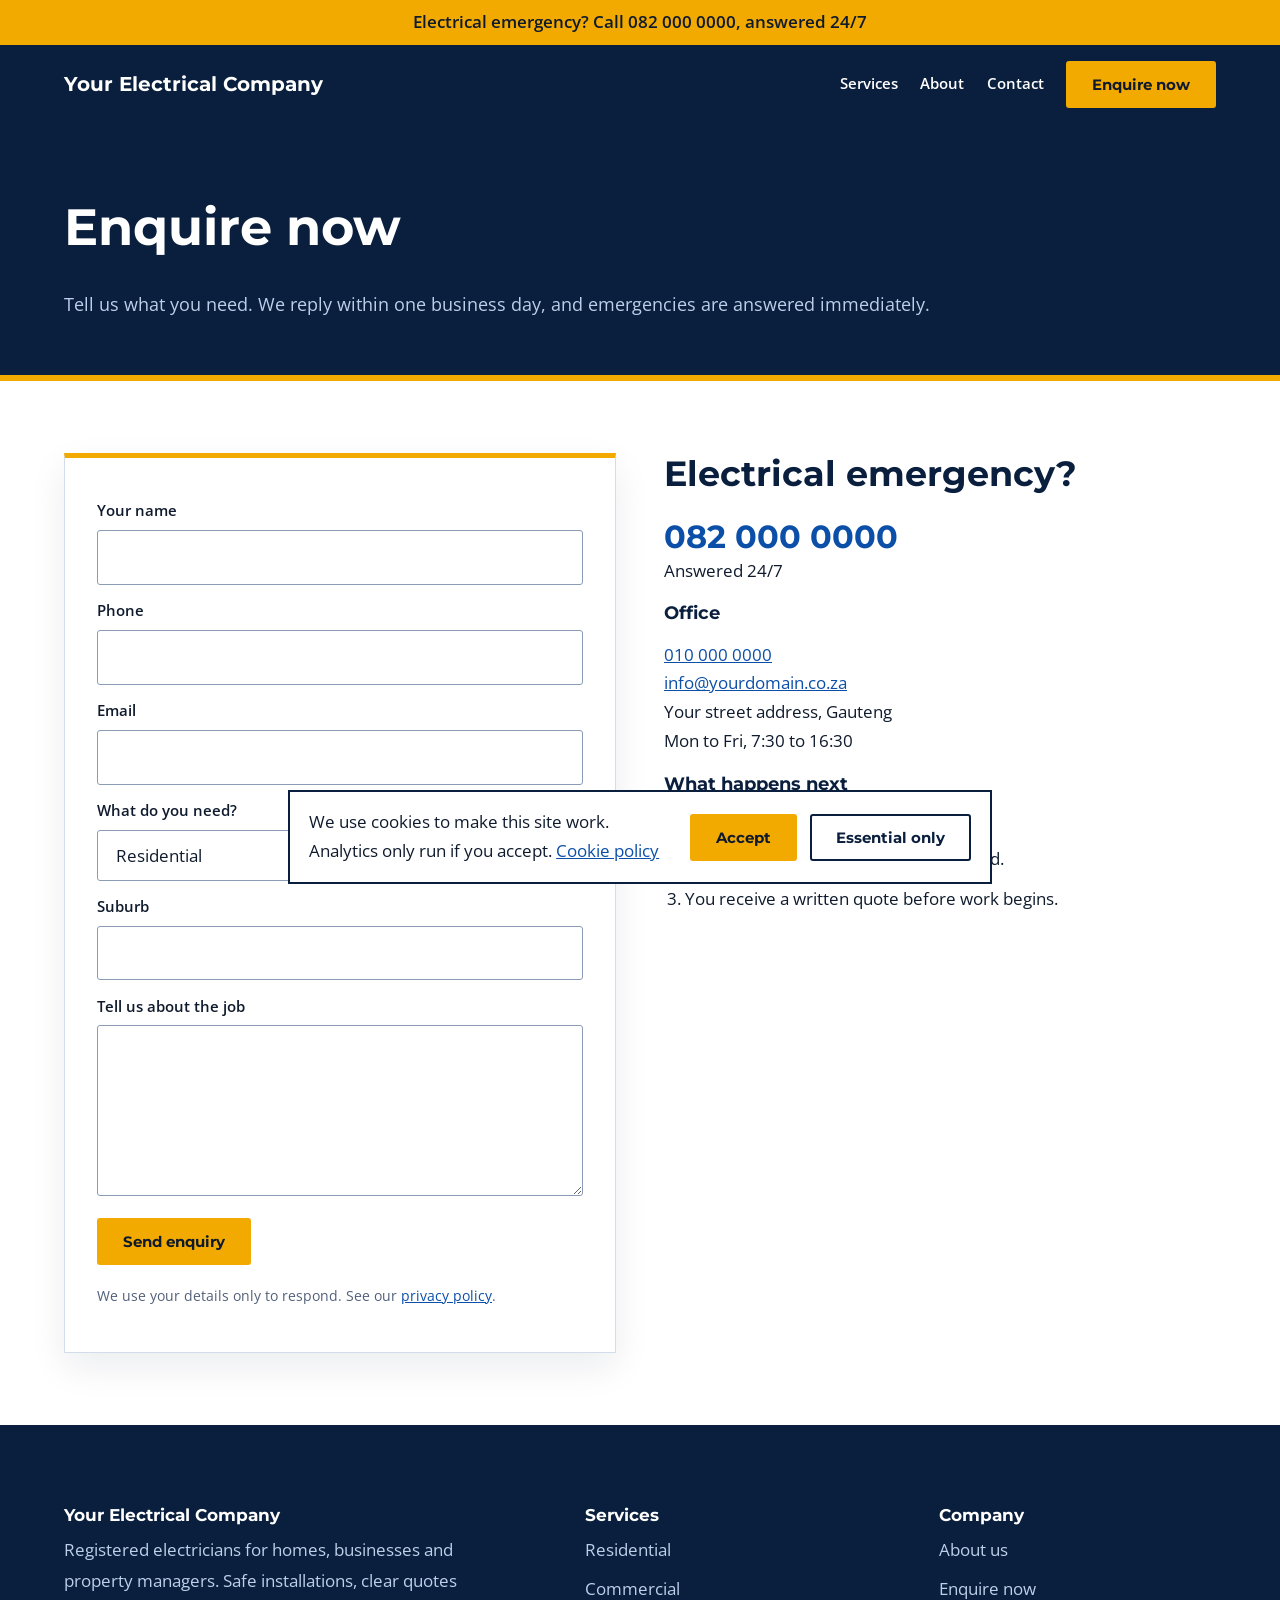
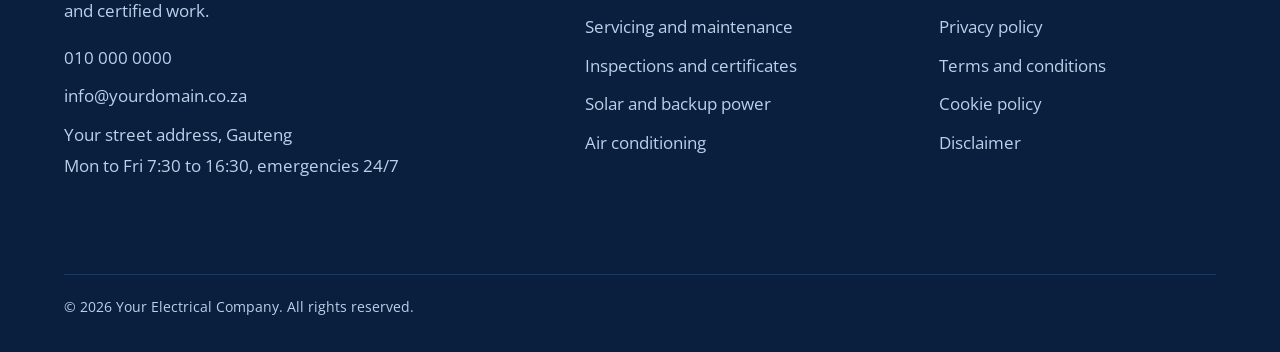
<file: contact.html>
<!DOCTYPE html>
<html lang="en">
<head>
<meta charset="utf-8">
<meta name="viewport" content="width=device-width, initial-scale=1">
<title>Contact | Your Electrical Company</title>
<meta name="description" content="Book an electrician or request a quote. Emergency line answered 24/7.">
<meta property="og:title" content="Contact | Your Electrical Company">
<meta property="og:description" content="Book an electrician or request a quote. Emergency line answered 24/7.">
<link rel="icon" href="images/favicon.png">
<link rel="preconnect" href="https://fonts.googleapis.com">
<link href="https://fonts.googleapis.com/css2?family=Montserrat:wght@600;700&family=Open+Sans:wght@400;600&display=swap" rel="stylesheet">
<link rel="stylesheet" href="style.css">
</head>
<body>
<div class="alert"><a href="tel:+27820000000">Electrical emergency? Call 082 000 0000, answered 24/7</a></div>
<header class="site-header">
  <a class="brand" href="index.html"><!-- EDIT: or <img src="images/logo-white.png" alt="Your Electrical Company"> -->Your Electrical Company</a>
  <input type="checkbox" id="menu-toggle" aria-label="Open menu"><label for="menu-toggle" class="burger">Menu</label>
  <nav><a href="services.html">Services</a><a href="about.html">About</a><a href="contact.html">Contact</a><a class="btn" href="contact.html">Enquire now</a></nav>
</header>
<main>
<section class="page-head"><h1>Enquire now</h1><p>Tell us what you need. We reply within one business day, and emergencies are answered immediately.</p></section>
<section class="band"><div class="split top"><div class="formcard"><form action="https://api.web3forms.com/submit" method="POST"><input type="hidden" name="access_key" value="YOUR_WEB3FORMS_ACCESS_KEY"><!-- EDIT: your Web3Forms access key -->
<input type="hidden" name="subject" value="New electrical enquiry from the website"><input type="hidden" name="from_name" value="Your Electrical Company website">
<input type="hidden" name="redirect" value="https://yourdomain.co.za/thank-you.html"><!-- EDIT: your live thank-you page -->
<input type="checkbox" name="botcheck" tabindex="-1" autocomplete="off" style="display:none">
<label for="n">Your name</label><input id="n" name="name" required>
<label for="p">Phone</label><input id="p" name="phone" type="tel" required>
<label for="e">Email</label><input id="e" name="email" type="email" required>
<label for="s">What do you need?</label><select id="s" name="service"><option>Residential</option><option>Commercial</option><option>Servicing and maintenance</option><option>Inspections and certificates</option><option>Solar and backup power</option><option>Air conditioning</option><option>Emergency electrical</option><option>Something else</option></select>
<label for="a">Suburb</label><input id="a" name="suburb">
<label for="m">Tell us about the job</label><textarea id="m" name="message" rows="5" required></textarea>
<button class="btn" type="submit">Send enquiry</button><p class="small">We use your details only to respond. See our <a href="privacy.html">privacy policy</a>.</p></form></div><div><h2>Electrical emergency?</h2><p><a class="big" href="tel:+27820000000">082 000 0000</a><br>Answered 24/7</p><h3>Office</h3><p><a href="tel:+27100000000">010 000 0000</a><br><a href="mailto:info@yourdomain.co.za">info@yourdomain.co.za</a><br>Your street address, Gauteng<br>Mon to Fri, 7:30 to 16:30</p><h3>What happens next</h3><ol class="steps"><li>We confirm your details and the job.</li><li>An electrician is scheduled or dispatched.</li><li>You receive a written quote before work begins.</li></ol></div></div></section>
</main>
<footer class="site-footer">
  <div><strong class="brand">Your Electrical Company</strong><p>Registered electricians for homes, businesses and property managers. Safe installations, clear quotes and certified work.</p>
  <p><a href="tel:+27100000000">010 000 0000</a><a href="mailto:info@yourdomain.co.za">info@yourdomain.co.za</a>Your street address, Gauteng<br>Mon to Fri 7:30 to 16:30, emergencies 24/7</p></div>
  <div><strong>Services</strong><a href="services.html">Residential</a><a href="services.html">Commercial</a><a href="services.html">Servicing and maintenance</a><a href="services.html">Inspections and certificates</a><a href="services.html">Solar and backup power</a><a href="services.html">Air conditioning</a></div>
  <div><strong>Company</strong><a href="about.html">About us</a><a href="contact.html">Enquire now</a><a href="privacy.html">Privacy policy</a><a href="terms.html">Terms and conditions</a><a href="cookies.html">Cookie policy</a><a href="disclaimer.html">Disclaimer</a><!-- EDIT: add real social links --></div>
  <p class="copy">&copy; 2026 Your Electrical Company. All rights reserved.</p>
</footer>
<div id="cookie-banner" hidden><p>We use cookies to make this site work. Analytics only run if you accept. <a href="cookies.html">Cookie policy</a></p><button class="btn" data-c="accepted">Accept</button><button class="btn line" data-c="essential">Essential only</button></div>
<script src="script.js"></script>
</body>
</html>
</file>
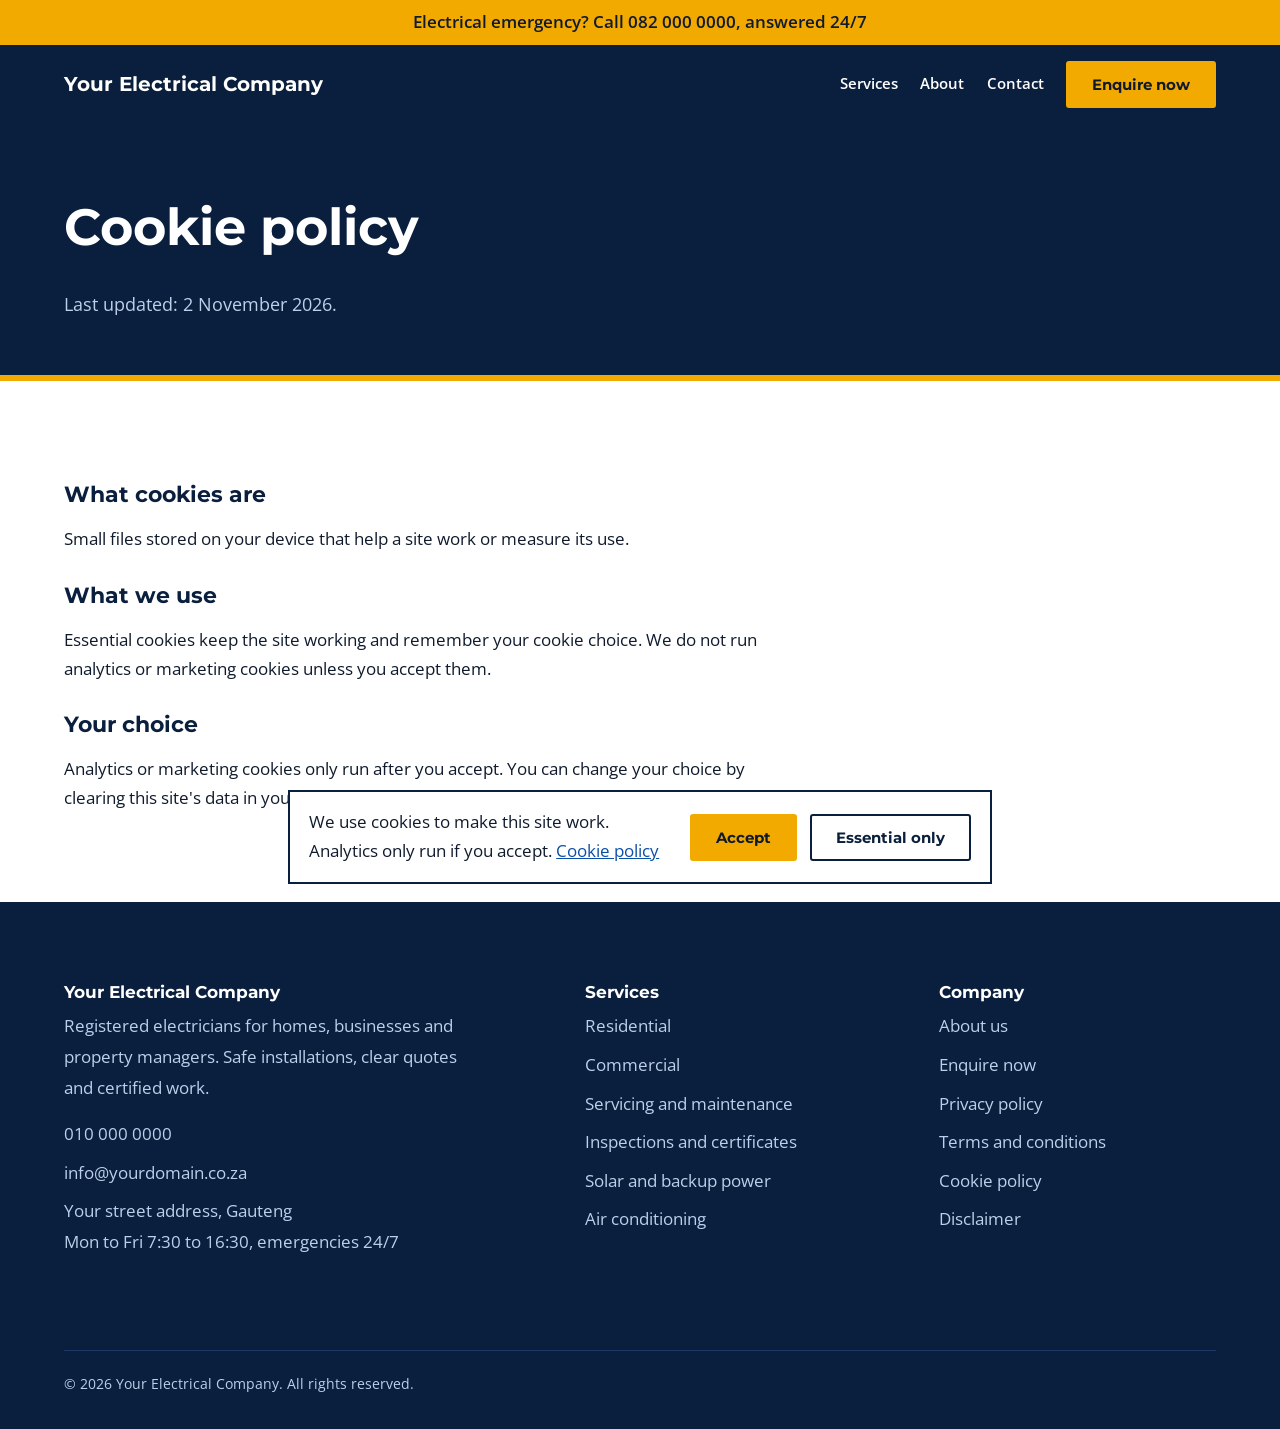
<file: cookies.html>
<!DOCTYPE html>
<html lang="en">
<head>
<meta charset="utf-8">
<meta name="viewport" content="width=device-width, initial-scale=1">
<title>Cookie policy | Your Electrical Company</title>
<meta name="description" content="How this website uses cookies.">
<meta property="og:title" content="Cookie policy | Your Electrical Company">
<meta property="og:description" content="How this website uses cookies.">
<link rel="icon" href="images/favicon.png">
<link rel="preconnect" href="https://fonts.googleapis.com">
<link href="https://fonts.googleapis.com/css2?family=Montserrat:wght@600;700&family=Open+Sans:wght@400;600&display=swap" rel="stylesheet">
<link rel="stylesheet" href="style.css">
</head>
<body>
<div class="alert"><a href="tel:+27820000000">Electrical emergency? Call 082 000 0000, answered 24/7</a></div>
<header class="site-header">
  <a class="brand" href="index.html"><!-- EDIT: or <img src="images/logo-white.png" alt="Your Electrical Company"> -->Your Electrical Company</a>
  <input type="checkbox" id="menu-toggle" aria-label="Open menu"><label for="menu-toggle" class="burger">Menu</label>
  <nav><a href="services.html">Services</a><a href="about.html">About</a><a href="contact.html">Contact</a><a class="btn" href="contact.html">Enquire now</a></nav>
</header>
<main>




<section class="page-head "><h1>Cookie policy</h1><p>Last updated: 2 November 2026.</p></section><section class="band legal"><h2>What cookies are</h2><p>Small files stored on your device that help a site work or measure its use.</p><h2>What we use</h2><p>Essential cookies keep the site working and remember your cookie choice. We do not run analytics or marketing cookies unless you accept them.</p><h2>Your choice</h2><p>Analytics or marketing cookies only run after you accept. You can change your choice by clearing this site's data in your browser.</p></section>




</main>
<footer class="site-footer">
  <div><strong class="brand">Your Electrical Company</strong><p>Registered electricians for homes, businesses and property managers. Safe installations, clear quotes and certified work.</p>
  <p><a href="tel:+27100000000">010 000 0000</a><a href="mailto:info@yourdomain.co.za">info@yourdomain.co.za</a>Your street address, Gauteng<br>Mon to Fri 7:30 to 16:30, emergencies 24/7</p></div>
  <div><strong>Services</strong><a href="services.html">Residential</a><a href="services.html">Commercial</a><a href="services.html">Servicing and maintenance</a><a href="services.html">Inspections and certificates</a><a href="services.html">Solar and backup power</a><a href="services.html">Air conditioning</a></div>
  <div><strong>Company</strong><a href="about.html">About us</a><a href="contact.html">Enquire now</a><a href="privacy.html">Privacy policy</a><a href="terms.html">Terms and conditions</a><a href="cookies.html">Cookie policy</a><a href="disclaimer.html">Disclaimer</a><!-- EDIT: add real social links --></div>
  <p class="copy">&copy; 2026 Your Electrical Company. All rights reserved.</p>
</footer>
<div id="cookie-banner" hidden><p>We use cookies to make this site work. Analytics only run if you accept. <a href="cookies.html">Cookie policy</a></p><button class="btn" data-c="accepted">Accept</button><button class="btn line" data-c="essential">Essential only</button></div>
<script src="script.js"></script>
</body>
</html>
</file>
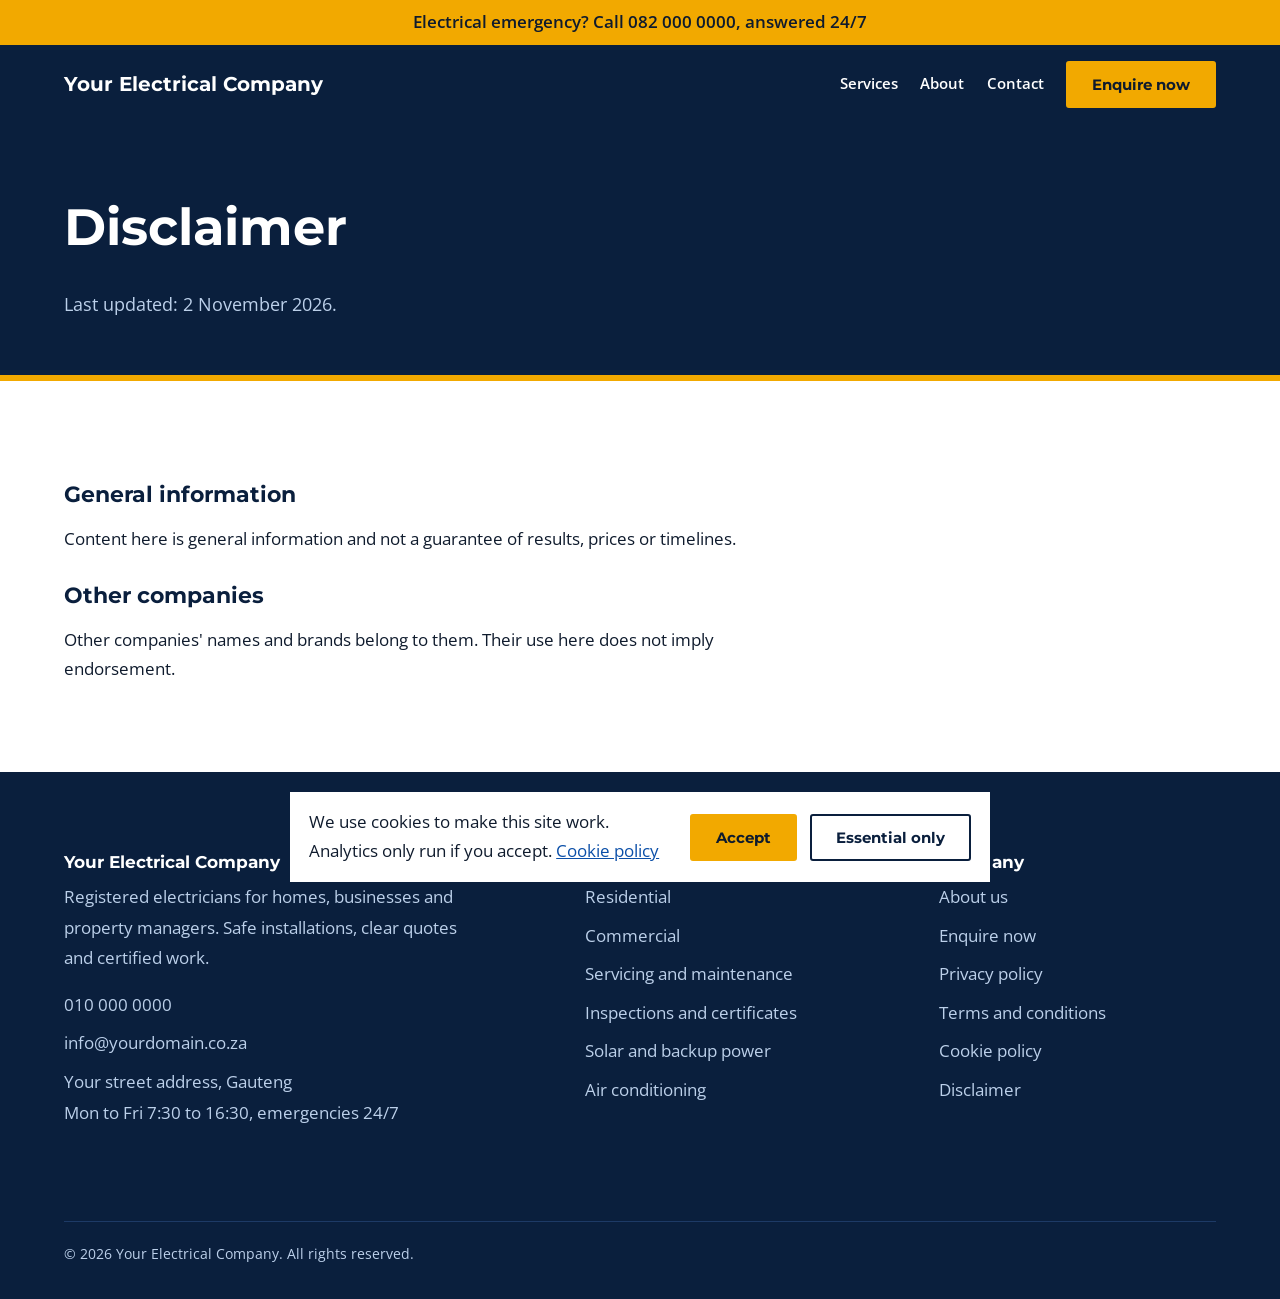
<file: disclaimer.html>
<!DOCTYPE html>
<html lang="en">
<head>
<meta charset="utf-8">
<meta name="viewport" content="width=device-width, initial-scale=1">
<title>Disclaimer | Your Electrical Company</title>
<meta name="description" content="Important information about the content on this website.">
<meta property="og:title" content="Disclaimer | Your Electrical Company">
<meta property="og:description" content="Important information about the content on this website.">
<link rel="icon" href="images/favicon.png">
<link rel="preconnect" href="https://fonts.googleapis.com">
<link href="https://fonts.googleapis.com/css2?family=Montserrat:wght@600;700&family=Open+Sans:wght@400;600&display=swap" rel="stylesheet">
<link rel="stylesheet" href="style.css">
</head>
<body>
<div class="alert"><a href="tel:+27820000000">Electrical emergency? Call 082 000 0000, answered 24/7</a></div>
<header class="site-header">
  <a class="brand" href="index.html"><!-- EDIT: or <img src="images/logo-white.png" alt="Your Electrical Company"> -->Your Electrical Company</a>
  <input type="checkbox" id="menu-toggle" aria-label="Open menu"><label for="menu-toggle" class="burger">Menu</label>
  <nav><a href="services.html">Services</a><a href="about.html">About</a><a href="contact.html">Contact</a><a class="btn" href="contact.html">Enquire now</a></nav>
</header>
<main>




<section class="page-head "><h1>Disclaimer</h1><p>Last updated: 2 November 2026.</p></section><section class="band legal"><h2>General information</h2><p>Content here is general information and not a guarantee of results, prices or timelines.</p><h2>Other companies</h2><p>Other companies' names and brands belong to them. Their use here does not imply endorsement.</p></section>




</main>
<footer class="site-footer">
  <div><strong class="brand">Your Electrical Company</strong><p>Registered electricians for homes, businesses and property managers. Safe installations, clear quotes and certified work.</p>
  <p><a href="tel:+27100000000">010 000 0000</a><a href="mailto:info@yourdomain.co.za">info@yourdomain.co.za</a>Your street address, Gauteng<br>Mon to Fri 7:30 to 16:30, emergencies 24/7</p></div>
  <div><strong>Services</strong><a href="services.html">Residential</a><a href="services.html">Commercial</a><a href="services.html">Servicing and maintenance</a><a href="services.html">Inspections and certificates</a><a href="services.html">Solar and backup power</a><a href="services.html">Air conditioning</a></div>
  <div><strong>Company</strong><a href="about.html">About us</a><a href="contact.html">Enquire now</a><a href="privacy.html">Privacy policy</a><a href="terms.html">Terms and conditions</a><a href="cookies.html">Cookie policy</a><a href="disclaimer.html">Disclaimer</a><!-- EDIT: add real social links --></div>
  <p class="copy">&copy; 2026 Your Electrical Company. All rights reserved.</p>
</footer>
<div id="cookie-banner" hidden><p>We use cookies to make this site work. Analytics only run if you accept. <a href="cookies.html">Cookie policy</a></p><button class="btn" data-c="accepted">Accept</button><button class="btn line" data-c="essential">Essential only</button></div>
<script src="script.js"></script>
</body>
</html>
</file>
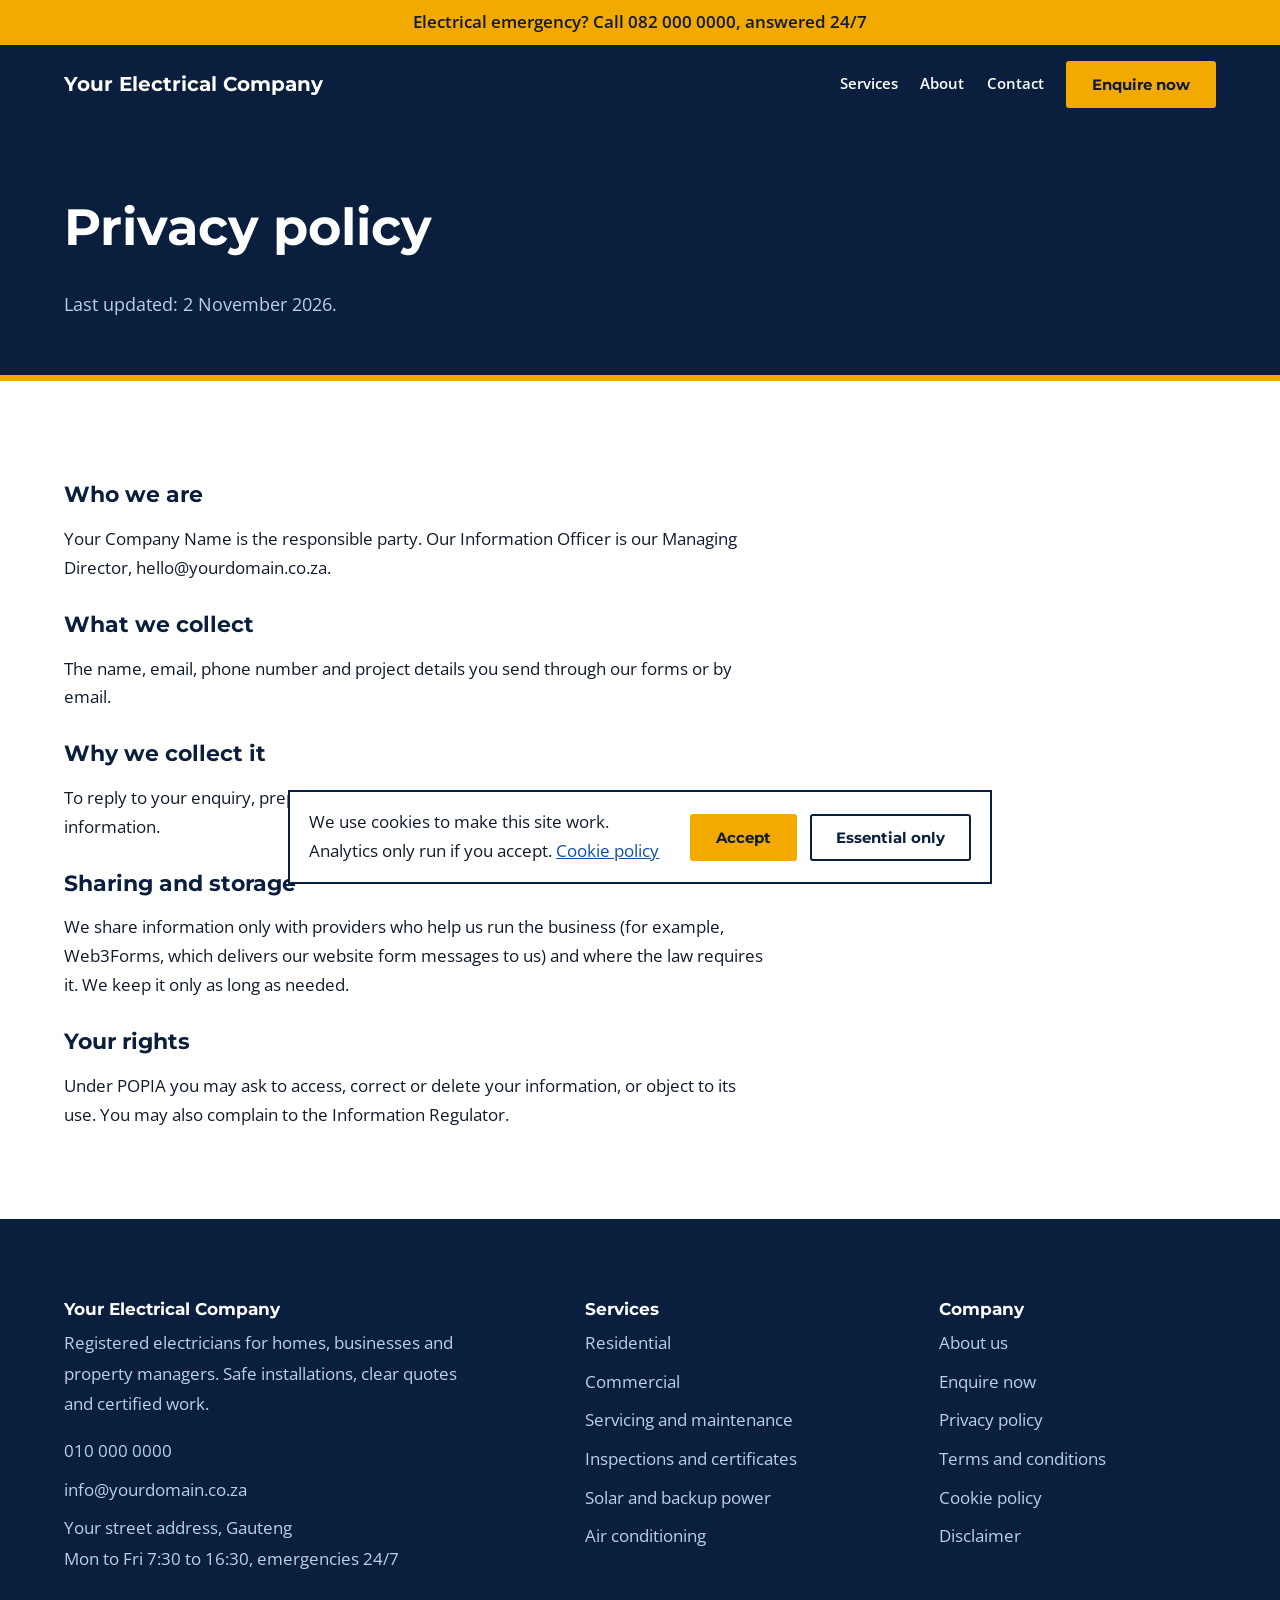
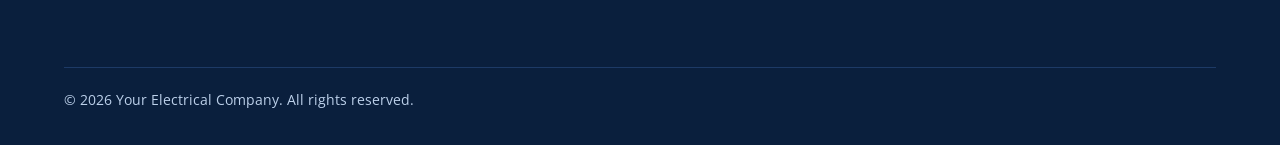
<file: privacy.html>
<!DOCTYPE html>
<html lang="en">
<head>
<meta charset="utf-8">
<meta name="viewport" content="width=device-width, initial-scale=1">
<title>Privacy policy | Your Electrical Company</title>
<meta name="description" content="How we collect and use your personal information under POPIA.">
<meta property="og:title" content="Privacy policy | Your Electrical Company">
<meta property="og:description" content="How we collect and use your personal information under POPIA.">
<link rel="icon" href="images/favicon.png">
<link rel="preconnect" href="https://fonts.googleapis.com">
<link href="https://fonts.googleapis.com/css2?family=Montserrat:wght@600;700&family=Open+Sans:wght@400;600&display=swap" rel="stylesheet">
<link rel="stylesheet" href="style.css">
</head>
<body>
<div class="alert"><a href="tel:+27820000000">Electrical emergency? Call 082 000 0000, answered 24/7</a></div>
<header class="site-header">
  <a class="brand" href="index.html"><!-- EDIT: or <img src="images/logo-white.png" alt="Your Electrical Company"> -->Your Electrical Company</a>
  <input type="checkbox" id="menu-toggle" aria-label="Open menu"><label for="menu-toggle" class="burger">Menu</label>
  <nav><a href="services.html">Services</a><a href="about.html">About</a><a href="contact.html">Contact</a><a class="btn" href="contact.html">Enquire now</a></nav>
</header>
<main>




<section class="page-head "><h1>Privacy policy</h1><p>Last updated: 2 November 2026.</p></section><section class="band legal"><h2>Who we are</h2><p>Your Company Name is the responsible party. Our Information Officer is our Managing Director, hello@yourdomain.co.za.</p><h2>What we collect</h2><p>The name, email, phone number and project details you send through our forms or by email.</p><h2>Why we collect it</h2><p>To reply to your enquiry, prepare quotes and deliver our services. We do not sell your information.</p><h2>Sharing and storage</h2><p>We share information only with providers who help us run the business (for example, Web3Forms, which delivers our website form messages to us) and where the law requires it. We keep it only as long as needed.</p><h2>Your rights</h2><p>Under POPIA you may ask to access, correct or delete your information, or object to its use. You may also complain to the Information Regulator.</p></section>




</main>
<footer class="site-footer">
  <div><strong class="brand">Your Electrical Company</strong><p>Registered electricians for homes, businesses and property managers. Safe installations, clear quotes and certified work.</p>
  <p><a href="tel:+27100000000">010 000 0000</a><a href="mailto:info@yourdomain.co.za">info@yourdomain.co.za</a>Your street address, Gauteng<br>Mon to Fri 7:30 to 16:30, emergencies 24/7</p></div>
  <div><strong>Services</strong><a href="services.html">Residential</a><a href="services.html">Commercial</a><a href="services.html">Servicing and maintenance</a><a href="services.html">Inspections and certificates</a><a href="services.html">Solar and backup power</a><a href="services.html">Air conditioning</a></div>
  <div><strong>Company</strong><a href="about.html">About us</a><a href="contact.html">Enquire now</a><a href="privacy.html">Privacy policy</a><a href="terms.html">Terms and conditions</a><a href="cookies.html">Cookie policy</a><a href="disclaimer.html">Disclaimer</a><!-- EDIT: add real social links --></div>
  <p class="copy">&copy; 2026 Your Electrical Company. All rights reserved.</p>
</footer>
<div id="cookie-banner" hidden><p>We use cookies to make this site work. Analytics only run if you accept. <a href="cookies.html">Cookie policy</a></p><button class="btn" data-c="accepted">Accept</button><button class="btn line" data-c="essential">Essential only</button></div>
<script src="script.js"></script>
</body>
</html>
</file>
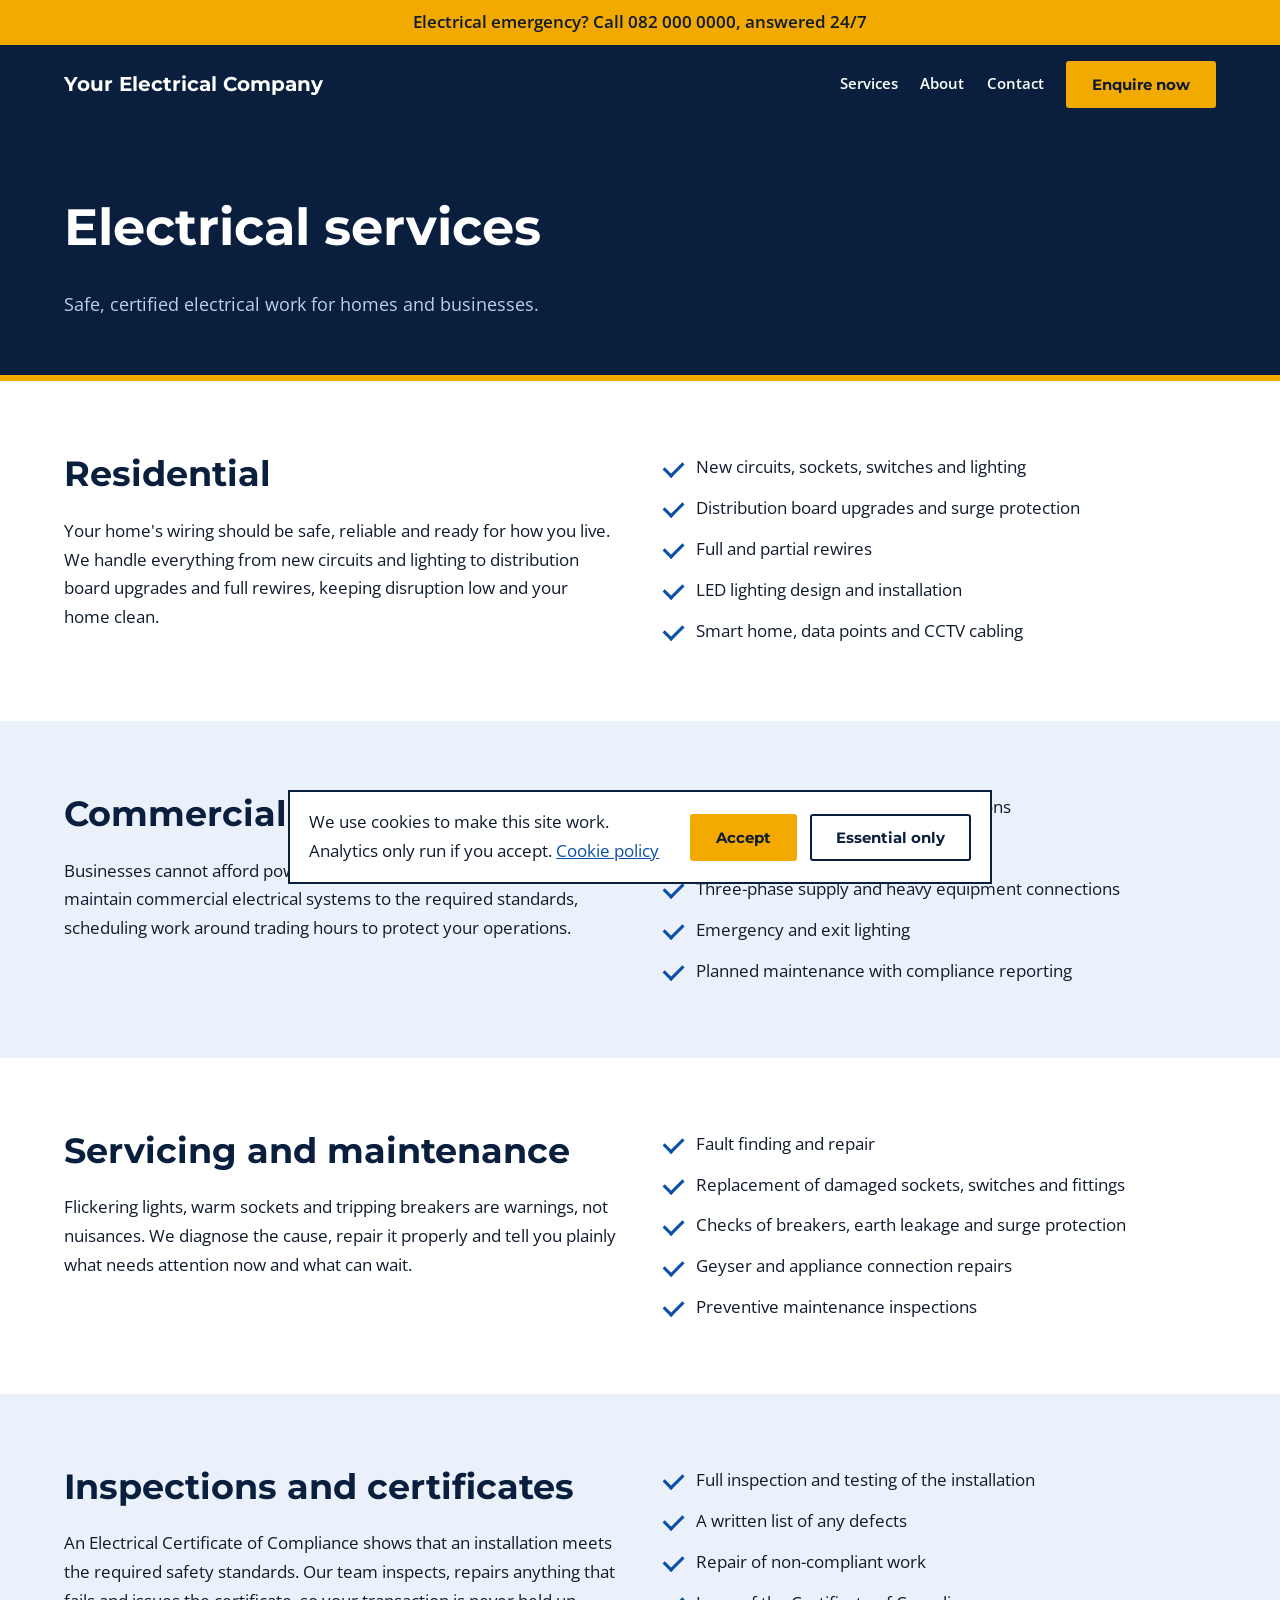
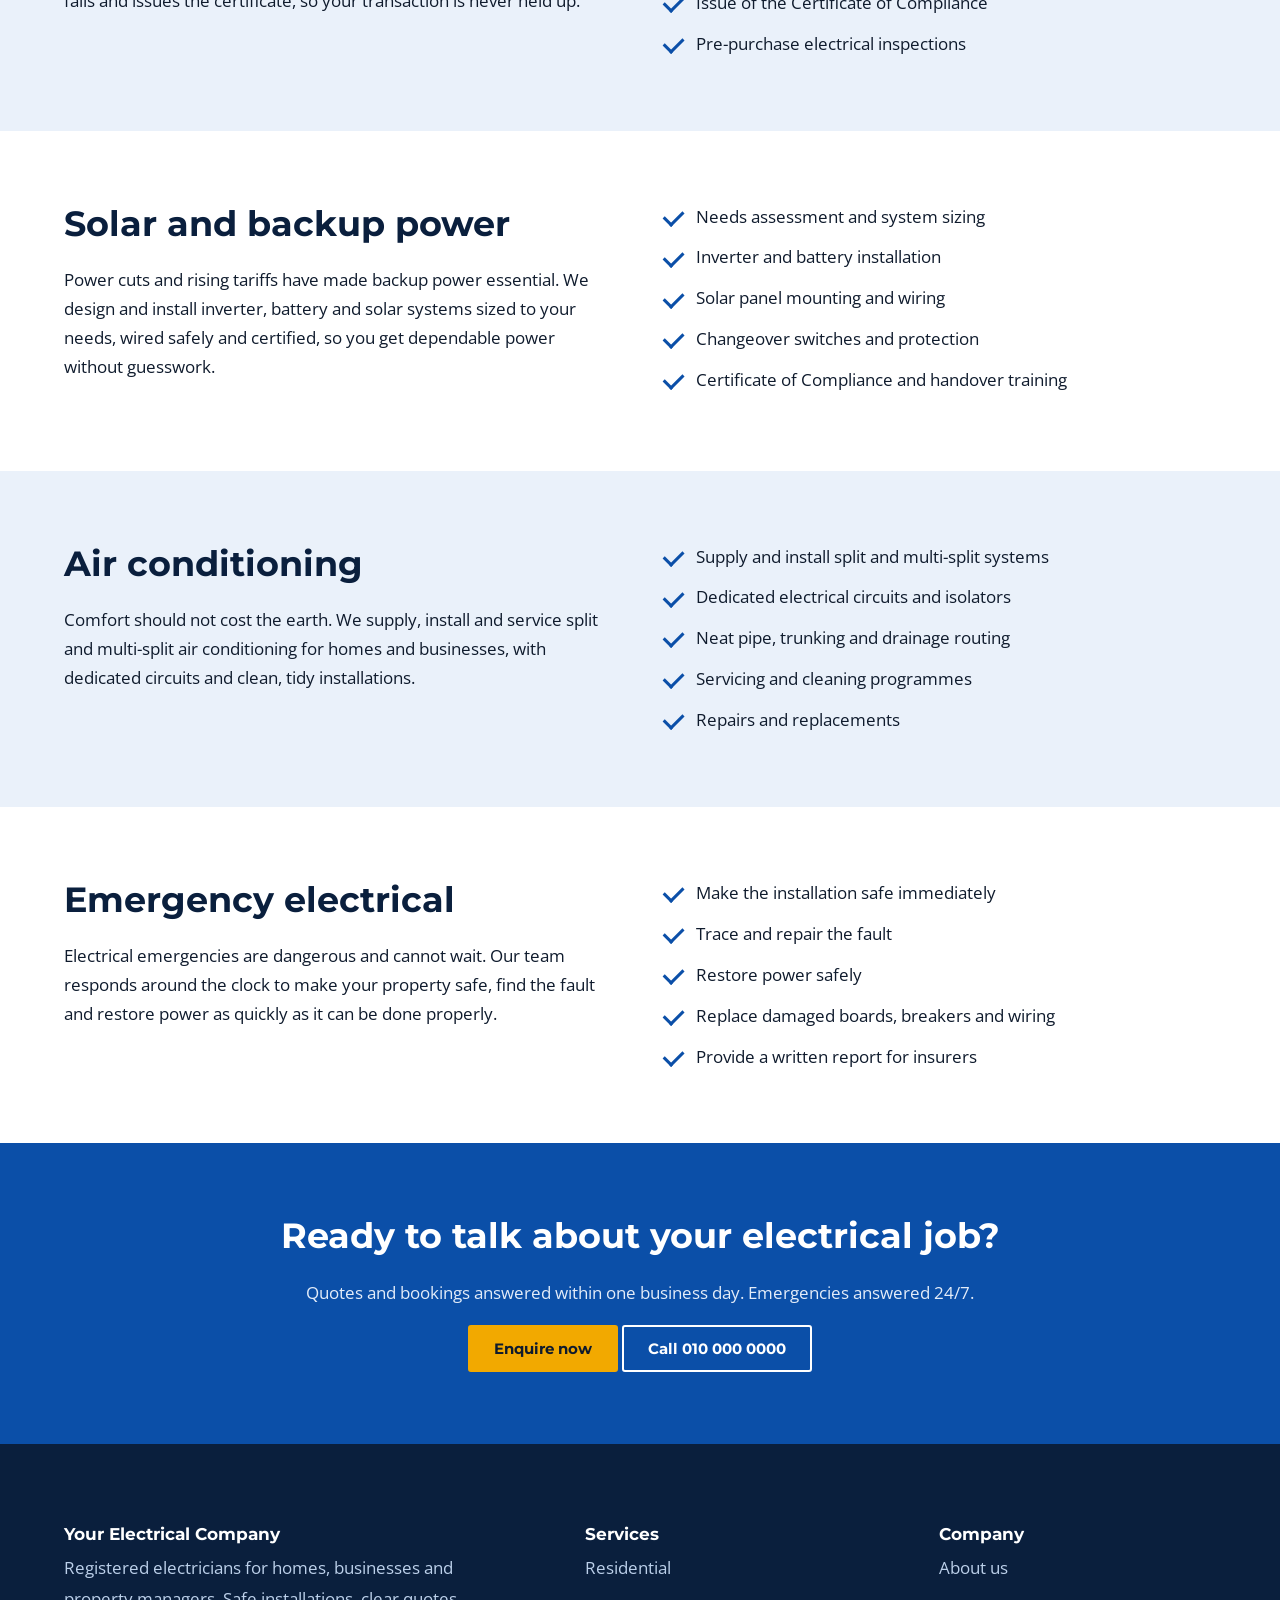
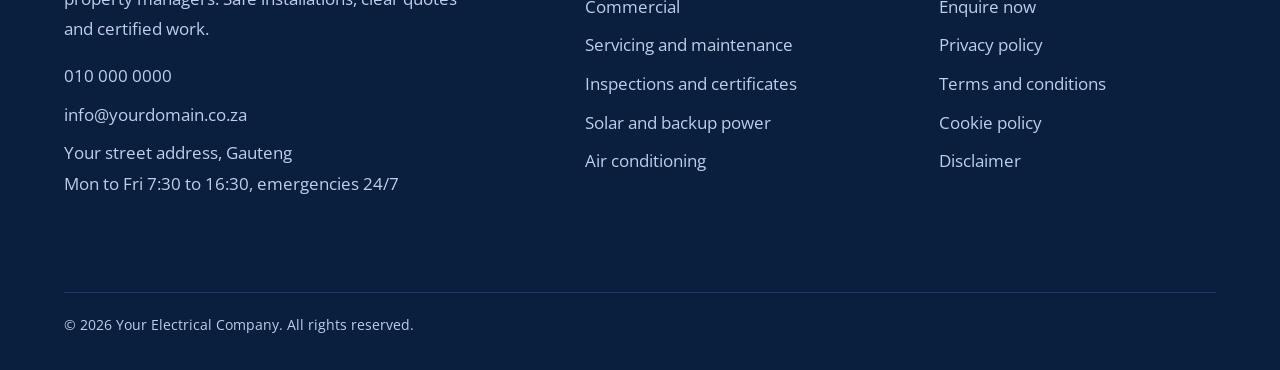
<file: services.html>
<!DOCTYPE html>
<html lang="en">
<head>
<meta charset="utf-8">
<meta name="viewport" content="width=device-width, initial-scale=1">
<title>Electrical services | Your Electrical Company</title>
<meta name="description" content="Residential, commercial, servicing, inspections, air conditioning, solar and emergency electrical.">
<meta property="og:title" content="Electrical services | Your Electrical Company">
<meta property="og:description" content="Residential, commercial, servicing, inspections, air conditioning, solar and emergency electrical.">
<link rel="icon" href="images/favicon.png">
<link rel="preconnect" href="https://fonts.googleapis.com">
<link href="https://fonts.googleapis.com/css2?family=Montserrat:wght@600;700&family=Open+Sans:wght@400;600&display=swap" rel="stylesheet">
<link rel="stylesheet" href="style.css">
</head>
<body>
<div class="alert"><a href="tel:+27820000000">Electrical emergency? Call 082 000 0000, answered 24/7</a></div>
<header class="site-header">
  <a class="brand" href="index.html"><!-- EDIT: or <img src="images/logo-white.png" alt="Your Electrical Company"> -->Your Electrical Company</a>
  <input type="checkbox" id="menu-toggle" aria-label="Open menu"><label for="menu-toggle" class="burger">Menu</label>
  <nav><a href="services.html">Services</a><a href="about.html">About</a><a href="contact.html">Contact</a><a class="btn" href="contact.html">Enquire now</a></nav>
</header>
<main>
<section class="page-head"><h1>Electrical services</h1><p>Safe, certified electrical work for homes and businesses.</p></section><section class="band"><div class="split top"><div><h2>Residential</h2><p>Your home's wiring should be safe, reliable and ready for how you live. We handle everything from new circuits and lighting to distribution board upgrades and full rewires, keeping disruption low and your home clean.</p></div><ul class="ticks"><li>New circuits, sockets, switches and lighting</li><li>Distribution board upgrades and surge protection</li><li>Full and partial rewires</li><li>LED lighting design and installation</li><li>Smart home, data points and CCTV cabling</li></ul></div></section><section class="band sky"><div class="split top"><div><h2>Commercial</h2><p>Businesses cannot afford power problems. We design, install and maintain commercial electrical systems to the required standards, scheduling work around trading hours to protect your operations.</p></div><ul class="ticks"><li>Office, retail and warehouse installations</li><li>Energy-efficient LED lighting upgrades</li><li>Three-phase supply and heavy equipment connections</li><li>Emergency and exit lighting</li><li>Planned maintenance with compliance reporting</li></ul></div></section><section class="band"><div class="split top"><div><h2>Servicing and maintenance</h2><p>Flickering lights, warm sockets and tripping breakers are warnings, not nuisances. We diagnose the cause, repair it properly and tell you plainly what needs attention now and what can wait.</p></div><ul class="ticks"><li>Fault finding and repair</li><li>Replacement of damaged sockets, switches and fittings</li><li>Checks of breakers, earth leakage and surge protection</li><li>Geyser and appliance connection repairs</li><li>Preventive maintenance inspections</li></ul></div></section><section class="band sky"><div class="split top"><div><h2>Inspections and certificates</h2><p>An Electrical Certificate of Compliance shows that an installation meets the required safety standards. Our team inspects, repairs anything that fails and issues the certificate, so your transaction is never held up.</p></div><ul class="ticks"><li>Full inspection and testing of the installation</li><li>A written list of any defects</li><li>Repair of non-compliant work</li><li>Issue of the Certificate of Compliance</li><li>Pre-purchase electrical inspections</li></ul></div></section><section class="band"><div class="split top"><div><h2>Solar and backup power</h2><p>Power cuts and rising tariffs have made backup power essential. We design and install inverter, battery and solar systems sized to your needs, wired safely and certified, so you get dependable power without guesswork.</p></div><ul class="ticks"><li>Needs assessment and system sizing</li><li>Inverter and battery installation</li><li>Solar panel mounting and wiring</li><li>Changeover switches and protection</li><li>Certificate of Compliance and handover training</li></ul></div></section><section class="band sky"><div class="split top"><div><h2>Air conditioning</h2><p>Comfort should not cost the earth. We supply, install and service split and multi-split air conditioning for homes and businesses, with dedicated circuits and clean, tidy installations.</p></div><ul class="ticks"><li>Supply and install split and multi-split systems</li><li>Dedicated electrical circuits and isolators</li><li>Neat pipe, trunking and drainage routing</li><li>Servicing and cleaning programmes</li><li>Repairs and replacements</li></ul></div></section><section class="band"><div class="split top"><div><h2>Emergency electrical</h2><p>Electrical emergencies are dangerous and cannot wait. Our team responds around the clock to make your property safe, find the fault and restore power as quickly as it can be done properly.</p></div><ul class="ticks"><li>Make the installation safe immediately</li><li>Trace and repair the fault</li><li>Restore power safely</li><li>Replace damaged boards, breakers and wiring</li><li>Provide a written report for insurers</li></ul></div></section><section class="cta"><h2>Ready to talk about your electrical job?</h2><p>Quotes and bookings answered within one business day. Emergencies answered 24/7.</p><a class="btn" href="contact.html">Enquire now</a> <a class="btn line light" href="tel:+27100000000">Call 010 000 0000</a></section>
</main>
<footer class="site-footer">
  <div><strong class="brand">Your Electrical Company</strong><p>Registered electricians for homes, businesses and property managers. Safe installations, clear quotes and certified work.</p>
  <p><a href="tel:+27100000000">010 000 0000</a><a href="mailto:info@yourdomain.co.za">info@yourdomain.co.za</a>Your street address, Gauteng<br>Mon to Fri 7:30 to 16:30, emergencies 24/7</p></div>
  <div><strong>Services</strong><a href="services.html">Residential</a><a href="services.html">Commercial</a><a href="services.html">Servicing and maintenance</a><a href="services.html">Inspections and certificates</a><a href="services.html">Solar and backup power</a><a href="services.html">Air conditioning</a></div>
  <div><strong>Company</strong><a href="about.html">About us</a><a href="contact.html">Enquire now</a><a href="privacy.html">Privacy policy</a><a href="terms.html">Terms and conditions</a><a href="cookies.html">Cookie policy</a><a href="disclaimer.html">Disclaimer</a><!-- EDIT: add real social links --></div>
  <p class="copy">&copy; 2026 Your Electrical Company. All rights reserved.</p>
</footer>
<div id="cookie-banner" hidden><p>We use cookies to make this site work. Analytics only run if you accept. <a href="cookies.html">Cookie policy</a></p><button class="btn" data-c="accepted">Accept</button><button class="btn line" data-c="essential">Essential only</button></div>
<script src="script.js"></script>
</body>
</html>
</file>
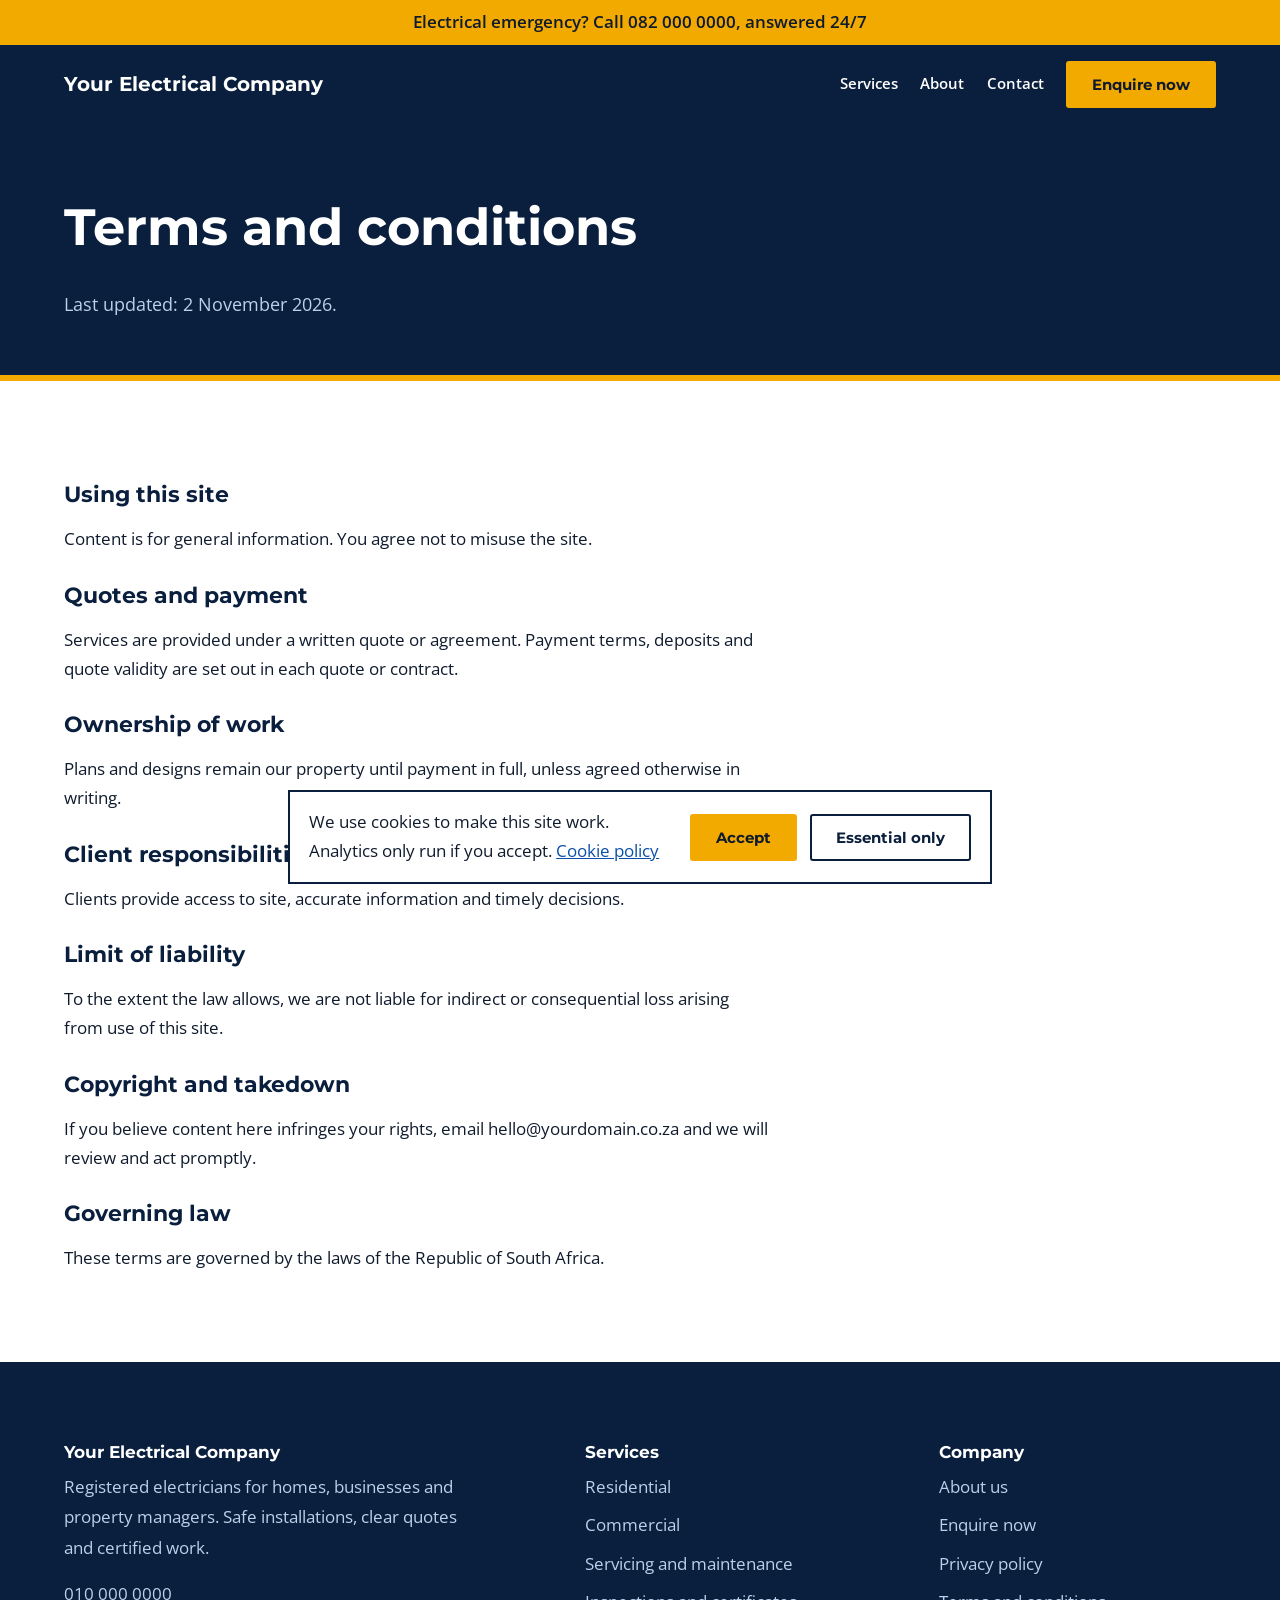
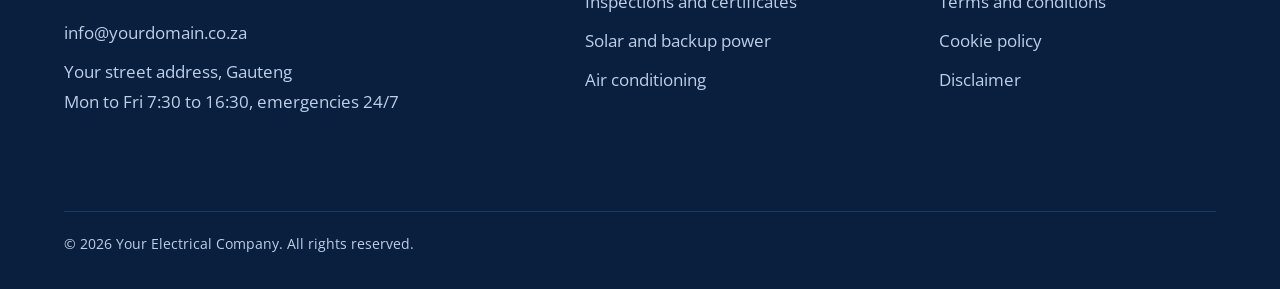
<file: terms.html>
<!DOCTYPE html>
<html lang="en">
<head>
<meta charset="utf-8">
<meta name="viewport" content="width=device-width, initial-scale=1">
<title>Terms and conditions | Your Electrical Company</title>
<meta name="description" content="Terms for using this website and our services.">
<meta property="og:title" content="Terms and conditions | Your Electrical Company">
<meta property="og:description" content="Terms for using this website and our services.">
<link rel="icon" href="images/favicon.png">
<link rel="preconnect" href="https://fonts.googleapis.com">
<link href="https://fonts.googleapis.com/css2?family=Montserrat:wght@600;700&family=Open+Sans:wght@400;600&display=swap" rel="stylesheet">
<link rel="stylesheet" href="style.css">
</head>
<body>
<div class="alert"><a href="tel:+27820000000">Electrical emergency? Call 082 000 0000, answered 24/7</a></div>
<header class="site-header">
  <a class="brand" href="index.html"><!-- EDIT: or <img src="images/logo-white.png" alt="Your Electrical Company"> -->Your Electrical Company</a>
  <input type="checkbox" id="menu-toggle" aria-label="Open menu"><label for="menu-toggle" class="burger">Menu</label>
  <nav><a href="services.html">Services</a><a href="about.html">About</a><a href="contact.html">Contact</a><a class="btn" href="contact.html">Enquire now</a></nav>
</header>
<main>




<section class="page-head "><h1>Terms and conditions</h1><p>Last updated: 2 November 2026.</p></section><section class="band legal"><h2>Using this site</h2><p>Content is for general information. You agree not to misuse the site.</p><h2>Quotes and payment</h2><p>Services are provided under a written quote or agreement. Payment terms, deposits and quote validity are set out in each quote or contract.</p><h2>Ownership of work</h2><p>Plans and designs remain our property until payment in full, unless agreed otherwise in writing.</p><h2>Client responsibilities</h2><p>Clients provide access to site, accurate information and timely decisions.</p><h2>Limit of liability</h2><p>To the extent the law allows, we are not liable for indirect or consequential loss arising from use of this site.</p><h2>Copyright and takedown</h2><p>If you believe content here infringes your rights, email hello@yourdomain.co.za and we will review and act promptly.</p><h2>Governing law</h2><p>These terms are governed by the laws of the Republic of South Africa.</p></section>




</main>
<footer class="site-footer">
  <div><strong class="brand">Your Electrical Company</strong><p>Registered electricians for homes, businesses and property managers. Safe installations, clear quotes and certified work.</p>
  <p><a href="tel:+27100000000">010 000 0000</a><a href="mailto:info@yourdomain.co.za">info@yourdomain.co.za</a>Your street address, Gauteng<br>Mon to Fri 7:30 to 16:30, emergencies 24/7</p></div>
  <div><strong>Services</strong><a href="services.html">Residential</a><a href="services.html">Commercial</a><a href="services.html">Servicing and maintenance</a><a href="services.html">Inspections and certificates</a><a href="services.html">Solar and backup power</a><a href="services.html">Air conditioning</a></div>
  <div><strong>Company</strong><a href="about.html">About us</a><a href="contact.html">Enquire now</a><a href="privacy.html">Privacy policy</a><a href="terms.html">Terms and conditions</a><a href="cookies.html">Cookie policy</a><a href="disclaimer.html">Disclaimer</a><!-- EDIT: add real social links --></div>
  <p class="copy">&copy; 2026 Your Electrical Company. All rights reserved.</p>
</footer>
<div id="cookie-banner" hidden><p>We use cookies to make this site work. Analytics only run if you accept. <a href="cookies.html">Cookie policy</a></p><button class="btn" data-c="accepted">Accept</button><button class="btn line" data-c="essential">Essential only</button></div>
<script src="script.js"></script>
</body>
</html>
</file>
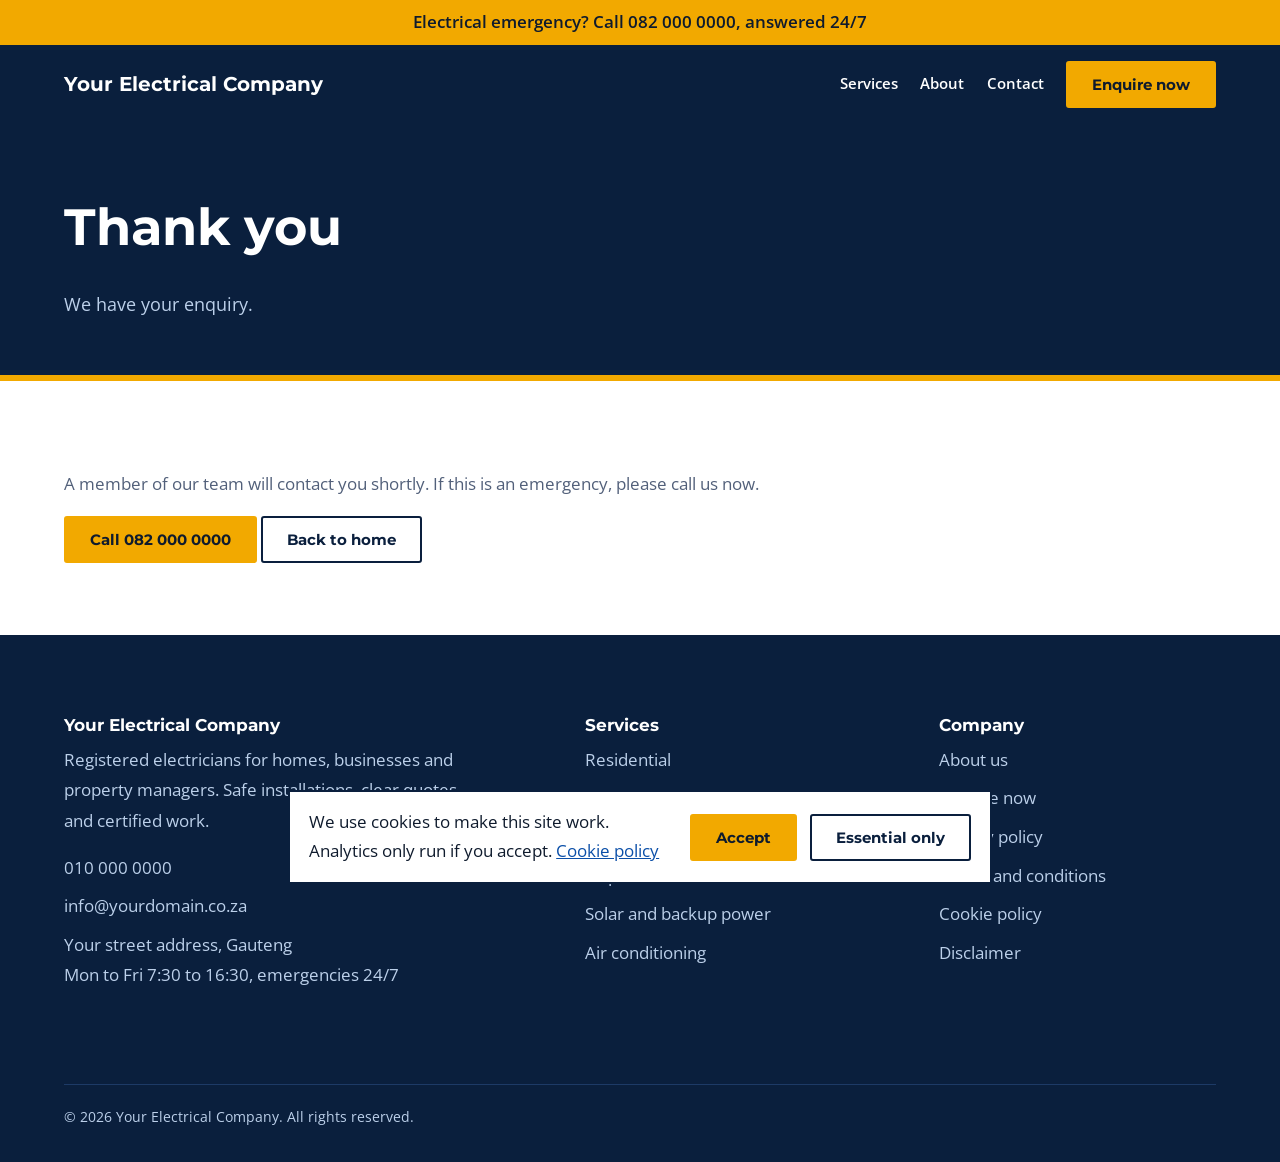
<file: thank-you.html>
<!DOCTYPE html>
<html lang="en">
<head>
<meta charset="utf-8">
<meta name="viewport" content="width=device-width, initial-scale=1">
<title>Thank you | Your Electrical Company</title>
<meta name="description" content="Your message has been sent.">
<meta property="og:title" content="Thank you | Your Electrical Company">
<meta property="og:description" content="Your message has been sent.">
<link rel="icon" href="images/favicon.png">
<link rel="preconnect" href="https://fonts.googleapis.com">
<link href="https://fonts.googleapis.com/css2?family=Montserrat:wght@600;700&family=Open+Sans:wght@400;600&display=swap" rel="stylesheet">
<link rel="stylesheet" href="style.css">
</head>
<body>
<div class="alert"><a href="tel:+27820000000">Electrical emergency? Call 082 000 0000, answered 24/7</a></div>
<header class="site-header">
  <a class="brand" href="index.html"><!-- EDIT: or <img src="images/logo-white.png" alt="Your Electrical Company"> -->Your Electrical Company</a>
  <input type="checkbox" id="menu-toggle" aria-label="Open menu"><label for="menu-toggle" class="burger">Menu</label>
  <nav><a href="services.html">Services</a><a href="about.html">About</a><a href="contact.html">Contact</a><a class="btn" href="contact.html">Enquire now</a></nav>
</header>
<main>
<section class="page-head"><h1>Thank you</h1><p>We have your enquiry.</p></section><section class="band"><p class="lead">A member of our team will contact you shortly. If this is an emergency, please call us now.</p><a class="btn" href="tel:+27820000000">Call 082 000 0000</a> <a class="btn line" href="index.html">Back to home</a></section>
</main>
<footer class="site-footer">
  <div><strong class="brand">Your Electrical Company</strong><p>Registered electricians for homes, businesses and property managers. Safe installations, clear quotes and certified work.</p>
  <p><a href="tel:+27100000000">010 000 0000</a><a href="mailto:info@yourdomain.co.za">info@yourdomain.co.za</a>Your street address, Gauteng<br>Mon to Fri 7:30 to 16:30, emergencies 24/7</p></div>
  <div><strong>Services</strong><a href="services.html">Residential</a><a href="services.html">Commercial</a><a href="services.html">Servicing and maintenance</a><a href="services.html">Inspections and certificates</a><a href="services.html">Solar and backup power</a><a href="services.html">Air conditioning</a></div>
  <div><strong>Company</strong><a href="about.html">About us</a><a href="contact.html">Enquire now</a><a href="privacy.html">Privacy policy</a><a href="terms.html">Terms and conditions</a><a href="cookies.html">Cookie policy</a><a href="disclaimer.html">Disclaimer</a><!-- EDIT: add real social links --></div>
  <p class="copy">&copy; 2026 Your Electrical Company. All rights reserved.</p>
</footer>
<div id="cookie-banner" hidden><p>We use cookies to make this site work. Analytics only run if you accept. <a href="cookies.html">Cookie policy</a></p><button class="btn" data-c="accepted">Accept</button><button class="btn line" data-c="essential">Essential only</button></div>
<script src="script.js"></script>
</body>
</html>
</file>
<file: style.css>
/* ===== EDIT COLOURS HERE (defined once) ===== */
:root{--navy:#0a1f3d;--blue:#0b4fa8;--sky:#eaf1fa;--amber:#f2a900;--ink:#0f1b2d;--muted:#52607a;--line:#d3dcea;
--head:"Montserrat",Arial,sans-serif;--body:"Open Sans",Arial,sans-serif;--pad:clamp(1.25rem,5vw,5rem)}
*{box-sizing:border-box}html{scroll-behavior:smooth}
body{margin:0;font:400 1.0625rem/1.7 var(--body);color:var(--ink);background:#fff}
h1,h2,h3{font-family:var(--head);line-height:1.2;margin:0 0 .6em;color:var(--navy)}
h1{font-size:clamp(2.1rem,5vw,3.8rem);font-weight:700}h2{font-size:clamp(1.55rem,3vw,2.2rem);font-weight:700}h3{font-size:1.1rem;font-weight:700}
a{color:var(--blue)}img{max-width:100%;display:block}:focus-visible{outline:3px solid var(--amber);outline-offset:3px}
.alert{background:var(--amber);text-align:center;padding:.5rem var(--pad);font-weight:600}.alert a{color:var(--ink);text-decoration:none}
.site-header{display:flex;align-items:center;justify-content:space-between;gap:1rem;padding:1rem var(--pad);background:var(--navy);position:sticky;top:0;z-index:6}
.brand{font:700 1.25rem var(--head);color:#fff;text-decoration:none}
.site-header nav{display:flex;align-items:center;gap:1.4rem}.site-header nav>a:not(.btn),.dd>a{color:#fff;text-decoration:none;font-size:.95rem;font-weight:600}
.site-header nav>a:not(.btn):hover,.dd>a:hover{color:var(--amber)}.dd{position:relative}
.menu{display:none;position:absolute;top:100%;right:0;min-width:13rem;background:#fff;border-top:3px solid var(--amber);box-shadow:0 14px 30px rgba(10,31,61,.2)}
.dd:hover .menu,.dd:focus-within .menu{display:block}.menu a{display:block;padding:.7rem 1rem;color:var(--navy);text-decoration:none;font-weight:600}.menu a:hover{background:var(--sky)}
#menu-toggle,.burger{display:none}
.btn{display:inline-block;background:var(--amber);color:var(--ink);border:2px solid var(--amber);padding:.75rem 1.5rem;border-radius:3px;font:700 .95rem var(--head);text-decoration:none;cursor:pointer}
.btn:hover{background:var(--navy);border-color:var(--navy);color:#fff}.site-header .btn:hover{background:#fff;color:var(--navy);border-color:#fff}
.btn.line{background:transparent;color:var(--navy);border-color:var(--navy)}.btn.line:hover{background:var(--navy);color:#fff}.btn.line.light{color:#fff;border-color:#fff}.btn.line.light:hover{background:#fff;color:var(--navy)}
.hero{min-height:78vh;display:flex;align-items:center;padding:4rem var(--pad);color:#fff;background:linear-gradient(95deg,rgba(10,31,61,.95) 30%,rgba(10,31,61,.6)),url(images/hero.jpg) center/cover,var(--navy)}
.hero h1{color:#fff;max-width:18ch}.hero-in{max-width:44rem}.hero p{font-size:1.2rem;color:#d6e1f2}.hero .hero-contact{font-size:1rem;margin-top:1.5rem;color:#fff;font-weight:600}
.band,.cta,.page-head,.rowpanel{padding:4.5rem var(--pad)}.band.sky{background:var(--sky)}.lead{max-width:44rem;color:var(--muted)}
.split{display:grid;grid-template-columns:repeat(auto-fit,minmax(19rem,1fr));gap:3rem;align-items:center}.split.top{align-items:start}
.rowpanel{display:grid;grid-template-columns:repeat(auto-fit,minmax(19rem,1fr));gap:3.5rem;align-items:center;border-bottom:1px solid var(--line)}.rowpanel.rev>:first-child{order:2}
.tiles{display:grid;grid-template-columns:repeat(auto-fit,minmax(14rem,1fr));gap:1rem;margin-top:1.5rem;counter-reset:t}
.tiles>div{background:#fff;border:1px solid var(--line);border-left:5px solid var(--amber);padding:1.2rem 1.3rem;counter-increment:t}.tiles h3{margin:0}.tiles p{margin:.5rem 0 0;color:var(--muted)}
.band.sky .tiles>div{border-color:transparent;border-left-color:var(--amber)}
.ticks{list-style:none;padding:0;margin:0;display:grid;gap:.75rem}.ticks li{padding-left:2rem;position:relative}
.ticks li:before{content:"";position:absolute;left:0;top:.45rem;width:1rem;height:.55rem;border-left:3px solid var(--blue);border-bottom:3px solid var(--blue);transform:rotate(-45deg)}
.steps{display:grid;gap:.7rem;padding-left:1.3rem;margin:0}
.flow{list-style:none;counter-reset:s;padding:0;margin:0;display:grid;gap:1rem}
.flow li{counter-increment:s;display:grid;grid-template-columns:2.6rem 1fr;gap:0 1rem}.flow li:before{content:counter(s);grid-row:span 2;width:2.6rem;height:2.6rem;display:grid;place-items:center;background:var(--navy);color:var(--amber);font:700 1.1rem var(--head)}
.flow strong{font:700 1.05rem var(--head);color:var(--navy)}.flow span{color:var(--muted)}
.chips{display:flex;flex-wrap:wrap;gap:.7rem;margin-top:1.2rem}.chips span{padding:.5rem 1.2rem;background:#fff;border:1px solid var(--blue);font-weight:600;color:var(--navy)}
.shot{margin:0;position:relative;aspect-ratio:4/3;overflow:hidden;background:repeating-linear-gradient(135deg,var(--navy) 0 22px,#12305c 22px 44px);display:grid;place-items:center}
.shot:after{content:attr(data-label);position:relative;color:#fff;font:700 1rem var(--head);padding:.5rem 1rem;border:2px solid var(--amber)}
.shot img{position:absolute;inset:0;width:100%;height:100%;object-fit:cover;z-index:1}.shot.wide{aspect-ratio:16/9}.shot.tall{aspect-ratio:4/3}
details{border-bottom:1px solid var(--line);padding:1.1rem 0;max-width:52rem}summary{cursor:pointer;font:700 1.05rem var(--head);color:var(--navy)}details p{margin:.7rem 0 0;color:var(--muted)}
.page-head{background:var(--navy);padding-bottom:3.5rem;border-bottom:6px solid var(--amber)}.page-head h1{color:#fff;font-size:clamp(2rem,4.5vw,3.2rem)}.page-head p{color:#bcd0ea;font-size:1.15rem;margin:0}
.cta{background:var(--blue);text-align:center;color:#e3ecf9}.cta h2{color:#fff}
.legal{max-width:52rem}.legal h2{font-size:1.35rem;margin-top:1.8rem}
form{display:grid;gap:.35rem}label{font-weight:600;margin-top:.5rem;font-size:.95rem}
input,textarea,select{font:inherit;padding:.75rem .9rem;border:1.5px solid #8b9bb4;border-radius:3px;background:#fff;width:100%;color:var(--ink)}
form .btn{justify-self:start;margin-top:1rem}.small{font-size:.85rem;color:var(--muted)}
.formcard{background:#fff;border:1px solid var(--line);border-top:5px solid var(--amber);padding:2rem;box-shadow:0 14px 34px rgba(10,31,61,.08)}.big{font:700 2rem var(--head);color:var(--blue);text-decoration:none}
.site-footer{display:grid;grid-template-columns:1.6fr 1fr 1fr;gap:clamp(2rem,6vw,6rem);padding:5rem var(--pad) 2rem;background:var(--navy);color:#bcd0ea;line-height:1.8}
.site-footer a{display:block;color:#bcd0ea;margin:.5rem 0;text-decoration:none}.site-footer a:hover{color:var(--amber)}.site-footer strong{display:block;margin-bottom:.6rem;color:#fff;font:700 1.05rem var(--head)}
.site-footer p{margin:0 0 1rem;max-width:26rem}.site-footer .copy{grid-column:1/-1;border-top:1px solid #1d3a66;padding-top:1.2rem;font-size:.9rem;margin:0;max-width:none}
#cookie-banner{position:fixed;inset:auto 1rem 1rem 1rem;max-width:44rem;margin:auto;background:#fff;border:2px solid var(--navy);padding:1rem 1.2rem;display:flex;flex-wrap:wrap;gap:.8rem;align-items:center;z-index:10}
#cookie-banner[hidden]{display:none}#cookie-banner p{margin:0;flex:1 1 16rem}
@media(max-width:1100px){.burger{display:block;cursor:pointer;font-weight:700;color:#fff;border:2px solid #fff;padding:.4rem .9rem}
.site-header nav{display:none;position:absolute;top:100%;left:0;right:0;flex-direction:column;align-items:flex-start;background:var(--navy);padding:1rem var(--pad) 1.5rem;max-height:80vh;overflow:auto}
#menu-toggle:checked~nav{display:flex}.menu{display:block;position:static;background:transparent;box-shadow:none;border:0}.menu a{color:#fff;padding:.4rem 0 .4rem 1rem}.rowpanel.rev>:first-child{order:0}.site-footer{grid-template-columns:1fr}}
@media(prefers-reduced-motion:reduce){html{scroll-behavior:auto}}
</file>
